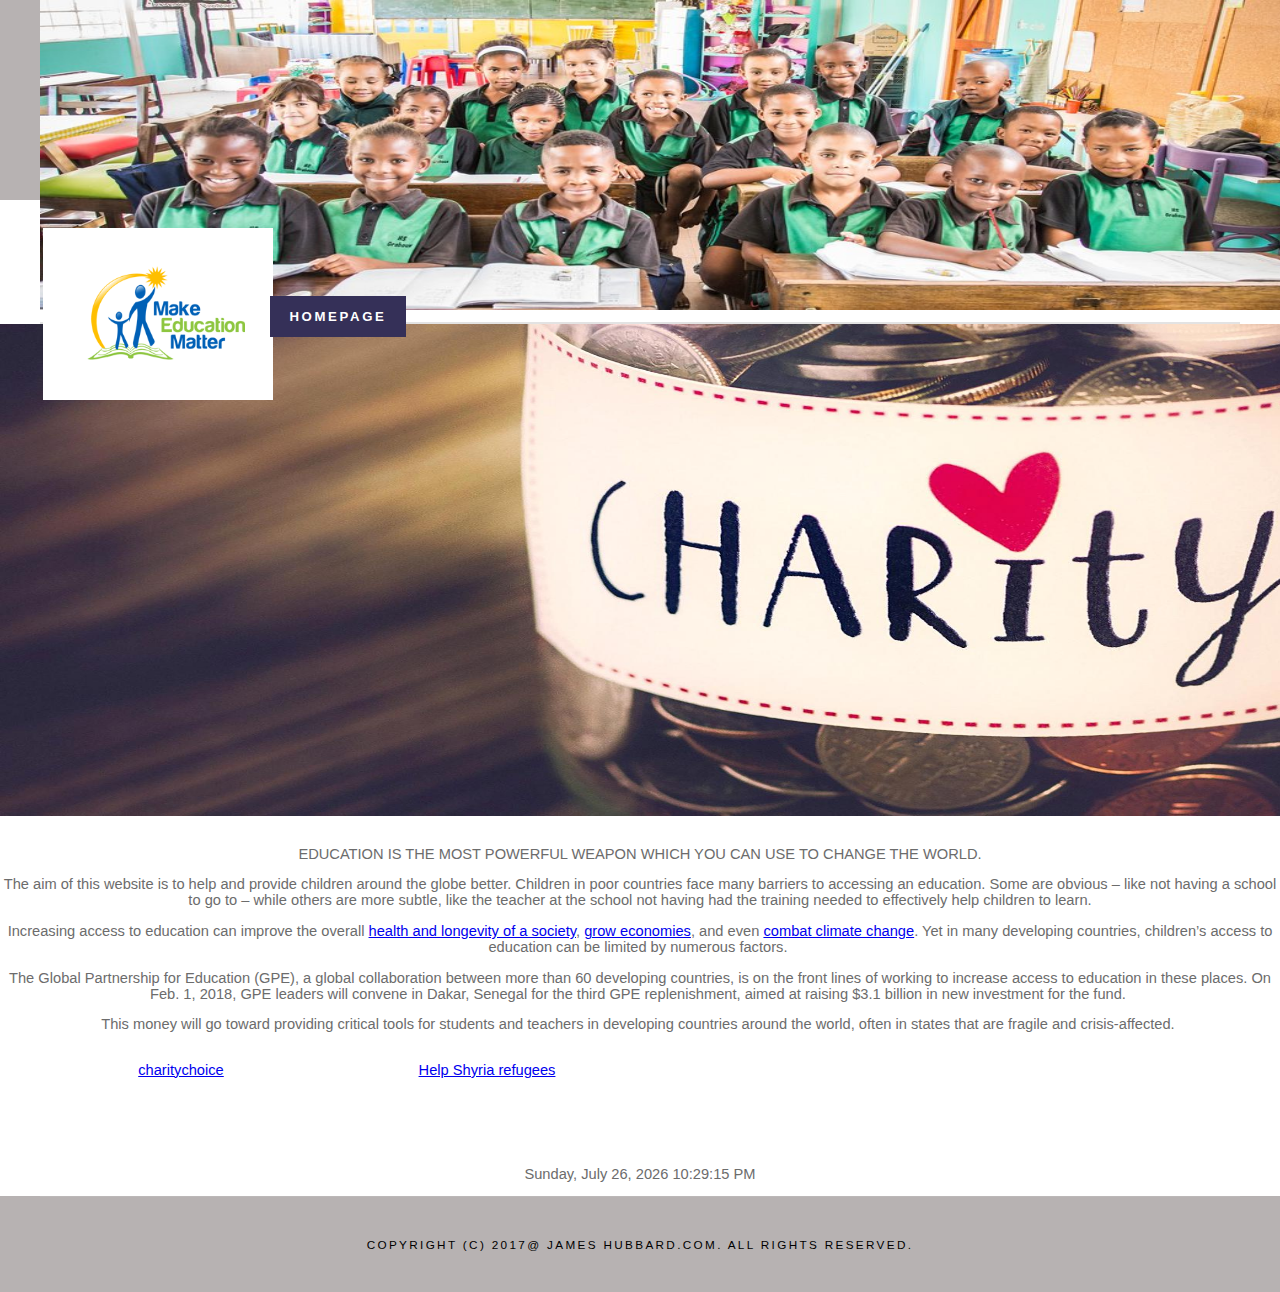
<file: One page website/index.html>
<html>
<head>
<title>Home</title>
<link href="default.css" rel="stylesheet" type="text/css" media="all" />
</head>
<body>
<div id="header-wrapper">
<div id="header" class="container">
  <div id="logo">
			<h1><img src="images/201401090025525921.png" width="230" height="172" alt=""/></h1>
  </div>
  <div id="menu">
    <ul>
      <li class="current_page_item"><a href="index.html">Homepage</a></li>
      <li><a href="About.html">About</a></li>
      <li><a href="Event.html">Event</a></li>
      <li><a href="Programs.html">Programs</a></li>
      <li><a href="Sponsors.html">Sponsors</a></li>
      <li><a href="press.html">Press</a></li>
      <li><a href="Donate.html">Donate</a></li>
      <li><a href="Contact.html">Contact</a></li>
    </ul>
  </div>
<img src="images/getfile.jpg" width="1259" height="310" alt=""/></div>
<div id="wrapper">
	<div id="page" class="container">
		<div id="content">
			<div class="title">
				<h2>Welcome to our education website.</h2>
			</div>
			<p> <em><strong>Our charity is a non gouvernmental charity for the aim to help children all around the world.</strong></em></p>
		
		</div>
	</div>
	<img src="images/102264730-charity_1910x1000.jpg" width="1474" height="492" alt=""/>
	<div id="featured-wrapper">
	  <p><strong>EDUCATION IS THE MOST POWERFUL WEAPON WHICH YOU CAN USE TO CHANGE THE WORLD</strong><strong>.</strong>      </p>
	  <p><strong>The aim of  this website is to help and provide children around the globe better. Children in poor countries face many barriers to accessing an education. Some are obvious – like not having a school to go to – while others are more subtle, like the teacher at the school not having had the training needed to effectively help children to learn.</strong></p>
      <p><strong>Increasing access to education can improve the overall <A href="https://www.rwjf.org/en/library/research/2012/12/why-does-education-matter-so-much-to-health-.html" target="_blank" rel="noopener noreferrer">health and longevity of a society</A>, <A href="http://siteresources.worldbank.org/EDUCATION/Resources/278200-1099079877269/547664-1099079934475/Edu_Quality_Economic_Growth.pdf" target="_blank" rel="noopener noreferrer">grow economies</A>, and even <A href="https://www.carbonbrief.org/education-is-top-priority-for-climate-change-adaptation-study-shows" target="_blank" rel="noopener noreferrer">combat climate change</A>. Yet in many developing countries, children&rsquo;s access to education can be limited by numerous factors. </strong></p>
      <p><strong>The Global Partnership for Education (GPE), a global collaboration between more than 60 developing countries, is on the front lines of working to increase access to education in these places. On Feb. 1, 2018, GPE leaders will convene in Dakar, Senegal for the third GPE replenishment, aimed at raising $3.1 billion in new investment for the fund. </strong></p>
      <p><strong>This money will go toward providing critical tools for students and teachers in developing countries around the world, often in states that are fragile and crisis-affected. </strong></p>
<div id="featured" class="container">
		<div class="column1">
			  <div class="title"></div>
				<p><strong><a href="http://www.charitychoice.co.uk/charities"> charitychoice</a></strong></p>
			</div>
			<div class="column2">
			  <div class="title"></div>
				<p><strong><a href="https://www.gov.uk/government/news/syria-refugees-what-you-can-do-to-help--2 "> Help Shyria refugees</a></strong></p>
			</div>
			<div class="column3">
			  <div class="title">
			  
				</div>
				
			</div>
		</div>
		<!-- This is for space between footer and 4 columns/boxes -->
        <div id="extra2" class="container"></div>	

<script type="text/javascript">
tday=new Array("Sunday","Monday","Tuesday","Wednesday","Thursday","Friday","Saturday");
tmonth=new Array("January","February","March","April","May","June","July","August","September","October","November","December");

function GetClock(){
var d=new Date();
var nday=d.getDay(),nmonth=d.getMonth(),ndate=d.getDate(),nyear=d.getFullYear();
var nhour=d.getHours(),nmin=d.getMinutes(),nsec=d.getSeconds(),ap;

if(nhour==0){ap=" AM";nhour=12;}
else if(nhour<12){ap=" AM";}
else if(nhour==12){ap=" PM";}
else if(nhour>12){ap=" PM";nhour-=12;}

if(nmin<=9) nmin="0"+nmin;
if(nsec<=9) nsec="0"+nsec;

document.getElementById('clockbox').innerHTML=""+tday[nday]+", "+tmonth[nmonth]+" "+ndate+", "+nyear+" "+nhour+":"+nmin+":"+nsec+ap+"";
}

window.onload=function(){
GetClock();
setInterval(GetClock,1000);
}
</script>
<div id="clockbox"></div>

    </div>
</div>
<div id="copyright" class="container">
  <p>Copyright (c) 2017@ James Hubbard.com. All rights reserved. </p>
</div>
</body>
</html>
</file>
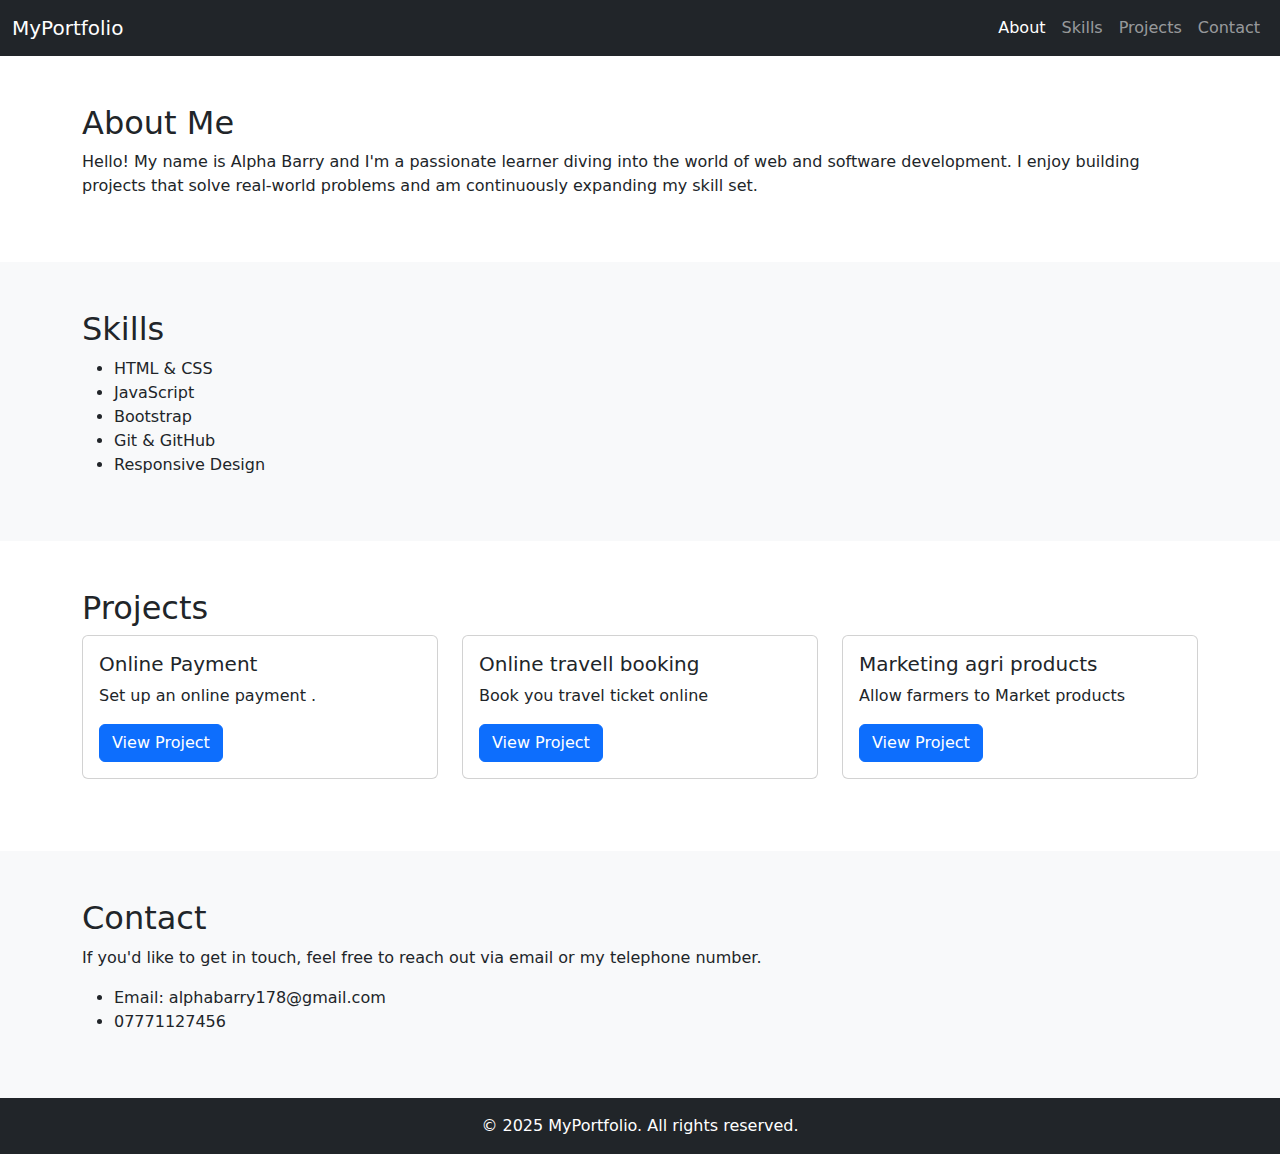
<file: My Portfolio/My Portfolio.html>
<!DOCTYPE html>
<html lang="en">
<head>
  <meta charset="UTF-8" />
  <meta name="viewport" content="width=device-width, initial-scale=1.0" />
  <title>My Developer Portfolio</title>
  <!-- Bootstrap CSS -->
  <link href="https://cdn.jsdelivr.net/npm/bootstrap@5.3.0/dist/css/bootstrap.min.css" rel="stylesheet" />
</head>
<body>

  <!-- Navbar -->
  <nav class="navbar navbar-expand-lg navbar-dark bg-dark">
    <div class="container-fluid">
      <a class="navbar-brand" href="#">MyPortfolio</a>
      <button class="navbar-toggler" type="button" data-bs-toggle="collapse" data-bs-target="#navbarNav" 
              aria-controls="navbarNav" aria-expanded="false" aria-label="Toggle navigation">
        <span class="navbar-toggler-icon"></span>
      </button>
      <div class="collapse navbar-collapse" id="navbarNav">
        <ul class="navbar-nav ms-auto">
          <li class="nav-item"><a class="nav-link active" href="#about">About</a></li>
          <li class="nav-item"><a class="nav-link" href="#skills">Skills</a></li>
          <li class="nav-item"><a class="nav-link" href="#projects">Projects</a></li>
          <li class="nav-item"><a class="nav-link" href="#contact">Contact</a></li>
        </ul>
      </div>
    </div>
  </nav>

  <!-- About Section -->
  <section id="about" class="py-5">
    <div class="container">
      <h2>About Me</h2>
      <p>Hello! My name is Alpha Barry and I'm a passionate learner diving into the world of web and software development.
         I enjoy building projects that solve real-world problems and am continuously expanding my skill set.</p>
    </div>
  </section>

  <!-- Skills Section -->
  <section id="skills" class="py-5 bg-light">
    <div class="container">
      <h2>Skills</h2>
      <ul>
        <li>HTML & CSS</li>
        <li>JavaScript</li>
        <li>Bootstrap</li>
        <li>Git & GitHub</li>
        <li>Responsive Design</li>
      </ul>
    </div>
  </section>

  <!-- Projects Section -->
  <section id="projects" class="py-5">
    <div class="container">
      <h2>Projects</h2>
      <div class="row">
        <!-- Project 1 -->
        <div class="col-md-4 mb-4">
          <div class="card">
            
            <div class="card-body">
              <h5 class="card-title">Online Payment</h5>
              <p class="card-text">Set up an online payment .</p>
              <a href="#" class="btn btn-primary">View Project</a>
            </div>
          </div>
        </div>
        <!-- Project 2 -->
        <div class="col-md-4 mb-4">
          <div class="card">
            
            <div class="card-body">
              <h5 class="card-title">Online travell booking</h5>
              <p class="card-text">Book you travel ticket online</p>
              <a href="#" class="btn btn-primary">View Project</a>
            </div>
          </div>
        </div>
        <!-- Project 3 -->
        <div class="col-md-4 mb-4">
          <div class="card">
            
            <div class="card-body">
              <h5 class="card-title">Marketing agri products</h5>
              <p class="card-text">Allow farmers to Market products</p>
              <a href="#" class="btn btn-primary">View Project</a>
            </div>
          </div>
        </div>
        <!-- Add more projects as needed -->
      </div>
    </div>
  </section>

  <!-- Contact Section -->
  <section id="contact" class="py-5 bg-light">
    <div class="container">
      <h2>Contact</h2>
      <p>If you'd like to get in touch, feel free to reach out via email or my telephone number.</p>
      <ul>
        <li>Email: alphabarry178@gmail.com</li>
        <li>07771127456</li>
        <!-- Add other contact methods as needed -->
      </ul>
    </div>
  </section>

  <!-- Footer -->
  <footer class="bg-dark text-white text-center py-3">
    <div class="container">
      <p class="mb-0">&copy; 2025 MyPortfolio. All rights reserved.</p>
    </div>
  </footer>

  <!-- Bootstrap JS Bundle -->
  <script src="https://cdn.jsdelivr.net/npm/bootstrap@5.3.0/dist/js/bootstrap.bundle.min.js"></script>
</body>
</html>
</file>
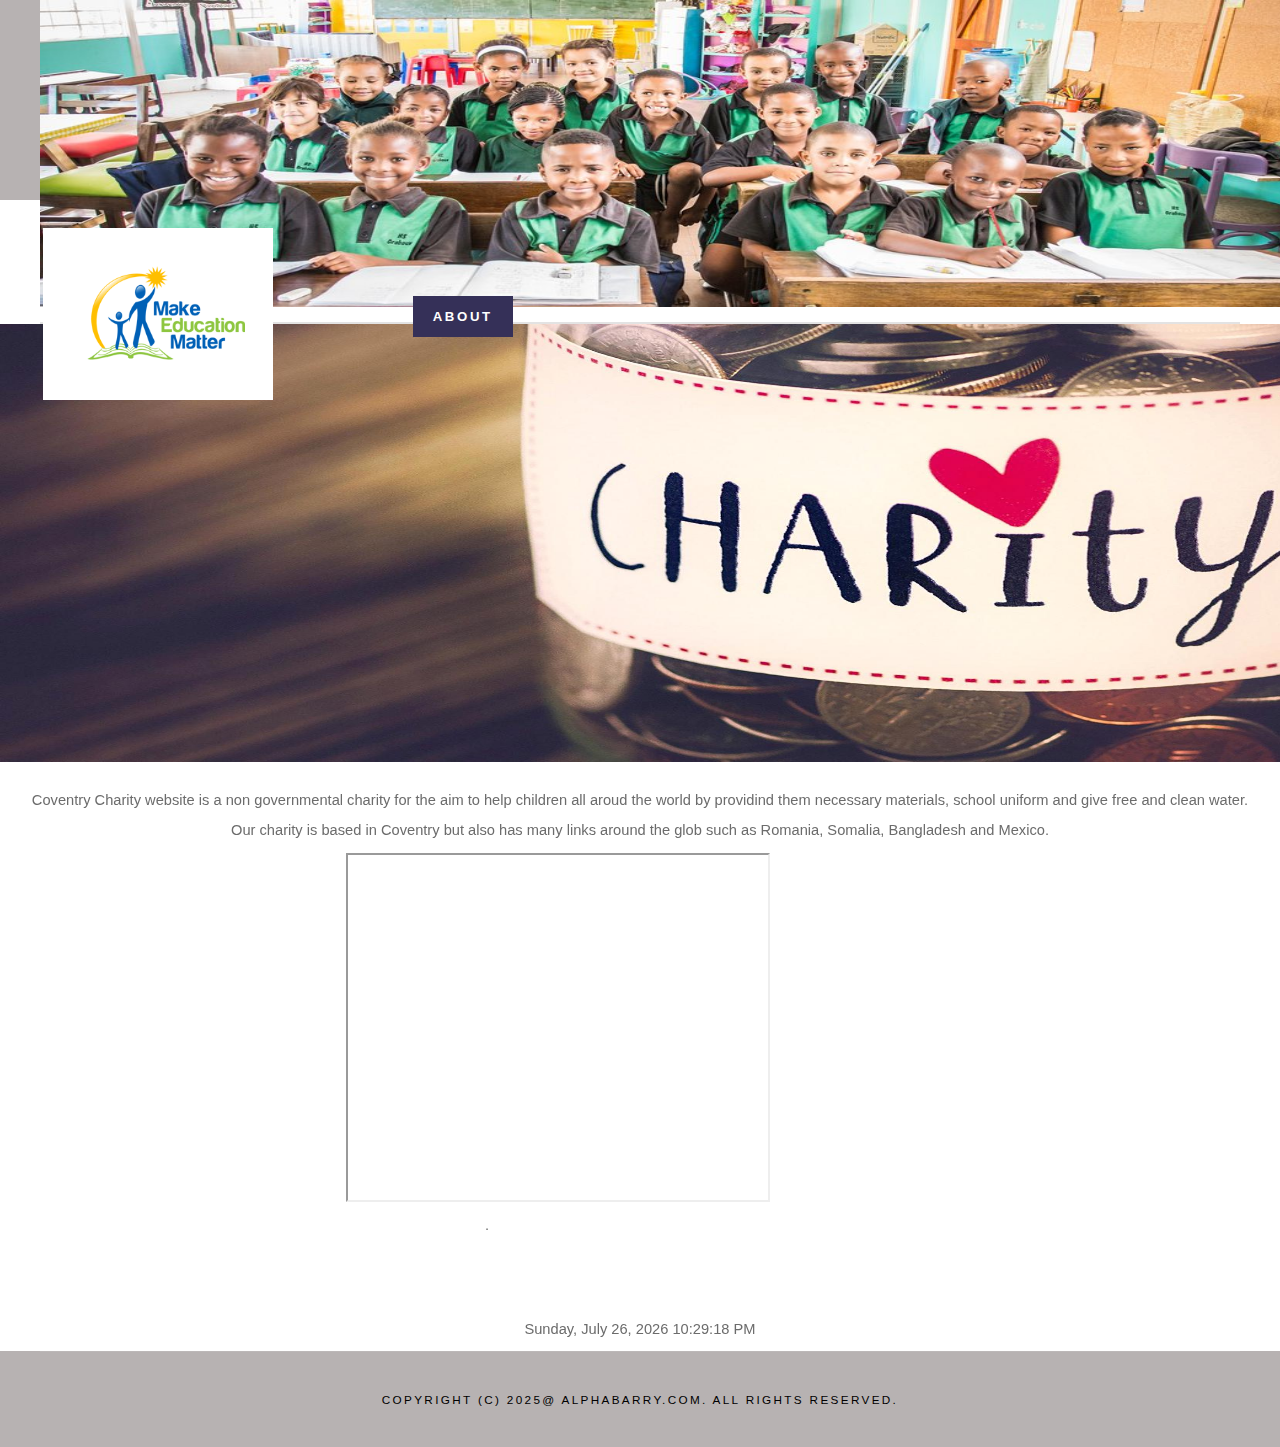
<file: One page website/About.html>
<html>
<head>
<title>About-Home</title>
<link href="default.css" rel="stylesheet" type="text/css" media="all" />
</head>
<body>
<div id="header-wrapper">
<div id="header" class="container">
  <div id="logo">
			<h1><img src="images/201401090025525921.png" width="230" height="172" alt=""/></h1>
  </div>
  <div id="menu">
    <ul>
      <li><a href="Index.html">Homepage</a></li>
      <li class="current_page_item"><a href="About.html">About</a></li>
      <li><a href="Event.html">Event</a></li>
      <li><a href="Programs.html">Programs</a></li>
      <li><a href="Sponsors.html">Sponsors</a></li>
      <li><a href="press.html">Press</a></li>
      <li><a href="Donate.html">Donate</a></li>
      <li><a href="Contact.html">Contact</a></li>
    </ul>
  </div>
<img src="images/getfile.jpg" width="1259" height="307" alt=""/></div>
<div id="wrapper">
	<div id="page" class="container">
		<div id="content">
			<div class="title">
				<h2>Welcome to our education website.</h2>
			</div>
			<p> <em><strong>Our charity is a non gouvernmental charity for the aim to help children all around the world.</strong></em></p>
          
		
	  </div>
	</div>
	<img src="images/102264730-charity_1910x1000.jpg" width="1474" height="438" alt=""/>
	<div id="featured-wrapper">
	  <p><strong>Coventry Charity website is a non governmental charity for the aim to help children all aroud the world by providind them necessary materials, school uniform and give free and clean water.</strong></p>
	  <p><strong> Our charity is based in Coventry but also has many links around the glob such as Romania, Somalia, Bangladesh and Mexico. </strong></p>
		<div id="featured" class="container">
			<div class="column1">
			  <div class="title">
			    <h2></h2>
				</div>
				<p></p>
			</div>
			<div class="column2">
			  <div class="title">
              <iframe width="420" height="345" src="https://youtu.be/Glny4jSciVI">
</iframe>

				</div>
				<p>. </p>
			</div>
			<div class="column3">
			  <div class="title">
			    <h2></h2>
				</div>
				<p></p>
			</div>
			<div class="column4">
			  <div class="title">
			    <h2></h2>
				</div>
				<p></p>
			</div>
		</div>
		<!-- This is for space between footer and 4 columns/boxes -->
        <div id="extra2" class="container"></div>	

<script type="text/javascript">
tday=new Array("Sunday","Monday","Tuesday","Wednesday","Thursday","Friday","Saturday");
tmonth=new Array("January","February","March","April","May","June","July","August","September","October","November","December");

function GetClock(){
var d=new Date();
var nday=d.getDay(),nmonth=d.getMonth(),ndate=d.getDate(),nyear=d.getFullYear();
var nhour=d.getHours(),nmin=d.getMinutes(),nsec=d.getSeconds(),ap;

if(nhour==0){ap=" AM";nhour=12;}
else if(nhour<12){ap=" AM";}
else if(nhour==12){ap=" PM";}
else if(nhour>12){ap=" PM";nhour-=12;}

if(nmin<=9) nmin="0"+nmin;
if(nsec<=9) nsec="0"+nsec;

document.getElementById('clockbox').innerHTML=""+tday[nday]+", "+tmonth[nmonth]+" "+ndate+", "+nyear+" "+nhour+":"+nmin+":"+nsec+ap+"";
}

window.onload=function(){
GetClock();
setInterval(GetClock,1000);
}
</script>
<div id="clockbox"></div>

	</div>
</div>
<div id="copyright" class="container">
  <p>Copyright (c) 2025@ Alphabarry.com. All rights reserved. </p>
</div>
</body>
</html>
</file>
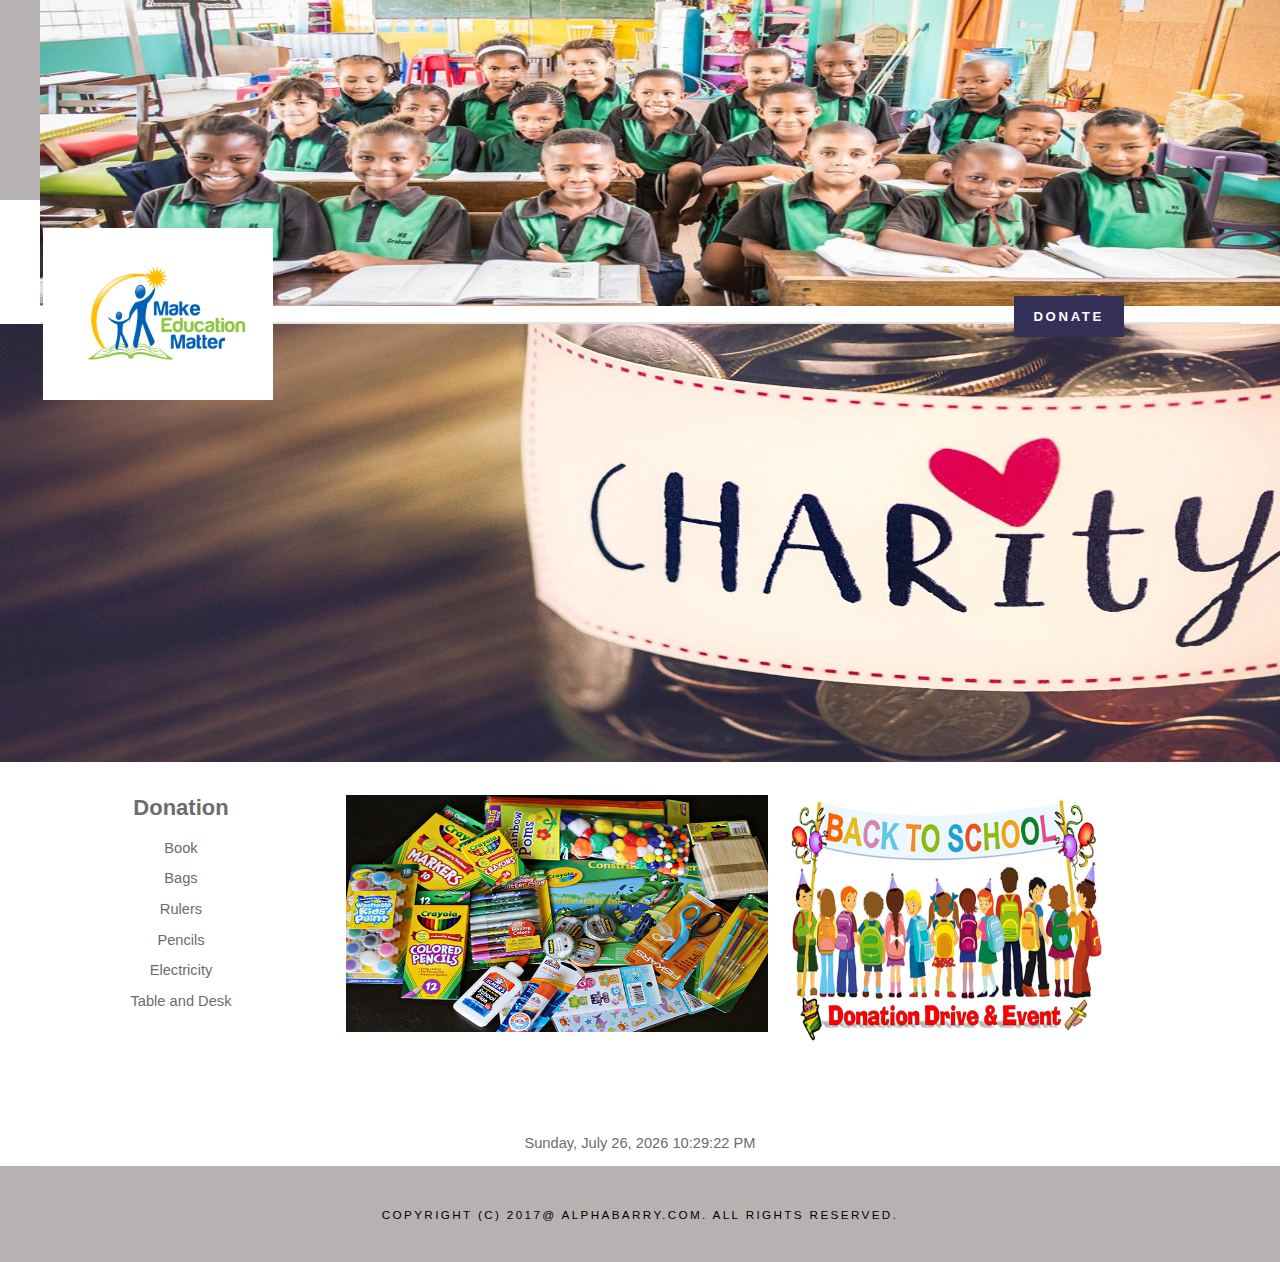
<file: One page website/Donate.html>
<html>
<head>
<title>Donate-Home</title>
<link href="default.css" rel="stylesheet" type="text/css" media="all" />
</head>
<body>
<div id="header-wrapper">
<div id="header" class="container">
  <div id="logo">
			<h1><img src="images/201401090025525921.png" width="230" height="172" alt=""/></h1>
  </div>
  <div id="menu">
    <ul>
      <li><a href="Index.html">Homepage</a></li>
      <li><a href="About.html">About</a></li>
      <li><a href="Event.html">Event</a></li>
      <li><a href="Programs.html">Programs</a></li>
      <li><a href="Sponsors.html">Sponsors</a></li>
      <li><a href="press.html">Press</a></li>
      <li class="current_page_item"><a href="Donate.html">Donate</a></li>
      <li><a href="Contact.html">Contact</a></li>
    </ul>
  </div>
<img src="images/getfile.jpg" width="1259" height="306" alt=""/></div>
<div id="wrapper">
	<div id="page" class="container">
		<div id="content">
			<div class="title">
				<h2>Welcome to our education website.</h2>
			</div>
			<p> <em><strong>Our charity is a non gouvernmental charity for the aim to help children all around the world.</strong></em></p>
		
		</div>
	</div>
	<img src="images/102264730-charity_1910x1000.jpg" width="1474" height="438" alt=""/>
	<div id="featured-wrapper">
		<div id="featured" class="container">
			<div class="column1">
			  <div class="title">
			    <h2>Donation</h2>
                <p><strong>Book</strong></p>
                <p><strong>Bags</strong></p>
                <p><strong>Rulers</strong></p>
                <p><strong>Pencils</strong></p>
                <p><strong>Electricity</strong></p>
                <p><strong>Table and Desk</strong></p>
				</div>
				<p></p>
			</div>
			<div class="column2">
			  <div class="title">
			    <h2><img src="images/Books.jpg" width="422" height="237" alt=""/></h2>
			  </div>
				<p></p>
			</div>
			<div class="column3">
			  <div class="title">
			    <h2></h2>
				</div>
				<p></p>
			</div>
			<img src="images/Picture1.png" width="311" height="248" alt=""/>
			<div class="column4">
			  <div class="title">
			    <h2></h2>
				</div>
				<p></p>
			</div>
		</div>
		<!-- This is for space between footer and 4 columns/boxes -->
        <div id="extra2" class="container"></div>	

<script type="text/javascript">
tday=new Array("Sunday","Monday","Tuesday","Wednesday","Thursday","Friday","Saturday");
tmonth=new Array("January","February","March","April","May","June","July","August","September","October","November","December");

function GetClock(){
var d=new Date();
var nday=d.getDay(),nmonth=d.getMonth(),ndate=d.getDate(),nyear=d.getFullYear();
var nhour=d.getHours(),nmin=d.getMinutes(),nsec=d.getSeconds(),ap;

if(nhour==0){ap=" AM";nhour=12;}
else if(nhour<12){ap=" AM";}
else if(nhour==12){ap=" PM";}
else if(nhour>12){ap=" PM";nhour-=12;}

if(nmin<=9) nmin="0"+nmin;
if(nsec<=9) nsec="0"+nsec;

document.getElementById('clockbox').innerHTML=""+tday[nday]+", "+tmonth[nmonth]+" "+ndate+", "+nyear+" "+nhour+":"+nmin+":"+nsec+ap+"";
}

window.onload=function(){
GetClock();
setInterval(GetClock,1000);
}
</script>
<div id="clockbox"></div>

	</div>
</div>
<div id="copyright" class="container">
  <p>Copyright (c) 2017@ Alphabarry.com. All rights reserved. </p>
</div>
</body>
</html>
</file>
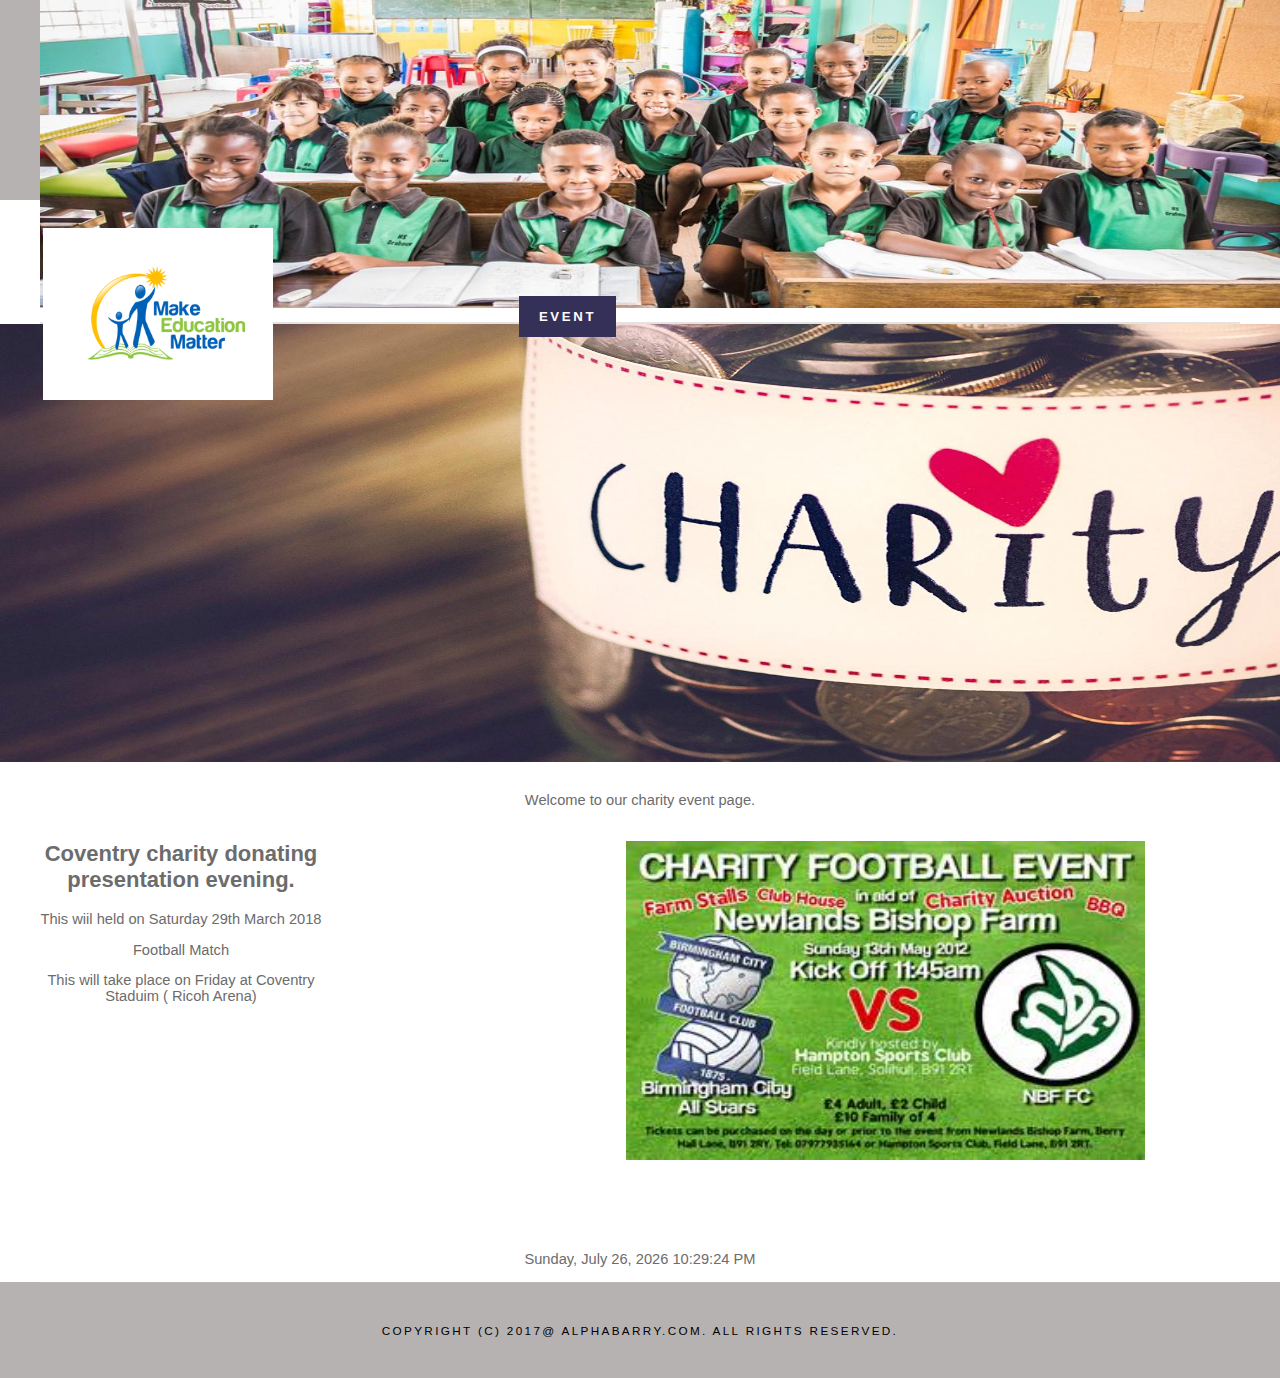
<file: One page website/Event.html>
<html>
<head>
<title>Event-Home</title>
<link href="default.css" rel="stylesheet" type="text/css" media="all" />
</head>
<body>
<div id="header-wrapper">
<div id="header" class="container">
  <div id="logo">
			<h1><img src="images/201401090025525921.png" width="230" height="172" alt=""/></h1>
  </div>
  <div id="menu">
    <ul>
      <li><a href="Index.html">Homepage</a></li>
      <li><a href="About.html">About</a></li>
      <li class="current_page_item"><a href="Event.html">Event</a></li>
      <li><a href="Programs.html">Programs</a></li>
      <li><a href="Sponsors.html">Sponsors</a></li>
      <li><a href="press.html">Press</a></li>
      <li><a href="Donate.html">Donate</a></li>
      <li><a href="Contact.html">Contact</a></li>
    </ul>
  </div>
<img src="images/getfile.jpg" width="1259" height="308" alt=""/></div>
<div id="wrapper">
	<div id="page" class="container">
		<div id="content">
			<div class="title">
				<h2>Welcome to our education website.</h2>
			</div>
			<p> <em><strong>Our charity is a non gouvernmental charity for the aim to help children all around the world.</strong></em></p>
		
		</div>
	</div>
	<img src="images/102264730-charity_1910x1000.jpg" width="1474" height="438" alt=""/>
	<div id="featured-wrapper">
		<p><strong>Welcome to our charity event page</strong>.</p>
		<div id="featured" class="container">
		  <div class="column2">
		    <div class="title">
			    <h2>Coventry charity donating presentation evening.</h2>
			    <p>This wiil held on Saturday 29th March 2018</p>
			    <p><strong>Foo</strong><strong>tball Match</strong></p>
			    <p>This will take place on Friday at Coventry Staduim ( Ricoh Arena)</p>
			    <p></p>
			</div>
				<p></p>
		  </div> 
			<div class="column3">
			  <div class="title">
			    <blockquote>
			      <blockquote>
			        <blockquote>
			          <blockquote>
			            <blockquote>
			              <blockquote>
			                <blockquote>
			                  <h2><img src="images/Charity football.jpg" width="519" height="319" alt=""/></h2>
		                    </blockquote>
		                  </blockquote>
		                </blockquote>
		              </blockquote>
		            </blockquote>
		          </blockquote>
		        </blockquote>
			  </div>
				<p></p>
			</div>
	  </div>
		<!-- This is for space between footer and 4 columns/boxes -->
      <div id="extra2" class="container"></div>	

<script type="text/javascript">
tday=new Array("Sunday","Monday","Tuesday","Wednesday","Thursday","Friday","Saturday");
tmonth=new Array("January","February","March","April","May","June","July","August","September","October","November","December");

function GetClock(){
var d=new Date();
var nday=d.getDay(),nmonth=d.getMonth(),ndate=d.getDate(),nyear=d.getFullYear();
var nhour=d.getHours(),nmin=d.getMinutes(),nsec=d.getSeconds(),ap;

if(nhour==0){ap=" AM";nhour=12;}
else if(nhour<12){ap=" AM";}
else if(nhour==12){ap=" PM";}
else if(nhour>12){ap=" PM";nhour-=12;}

if(nmin<=9) nmin="0"+nmin;
if(nsec<=9) nsec="0"+nsec;

document.getElementById('clockbox').innerHTML=""+tday[nday]+", "+tmonth[nmonth]+" "+ndate+", "+nyear+" "+nhour+":"+nmin+":"+nsec+ap+"";
}

window.onload=function(){
GetClock();
setInterval(GetClock,1000);
}
</script>
<div id="clockbox"></div>

	</div>
</div>
<div id="copyright" class="container">
  <p>Copyright (c) 2017@ Alphabarry.com. All rights reserved. </p>
</div>
</body>
</html>
</file>
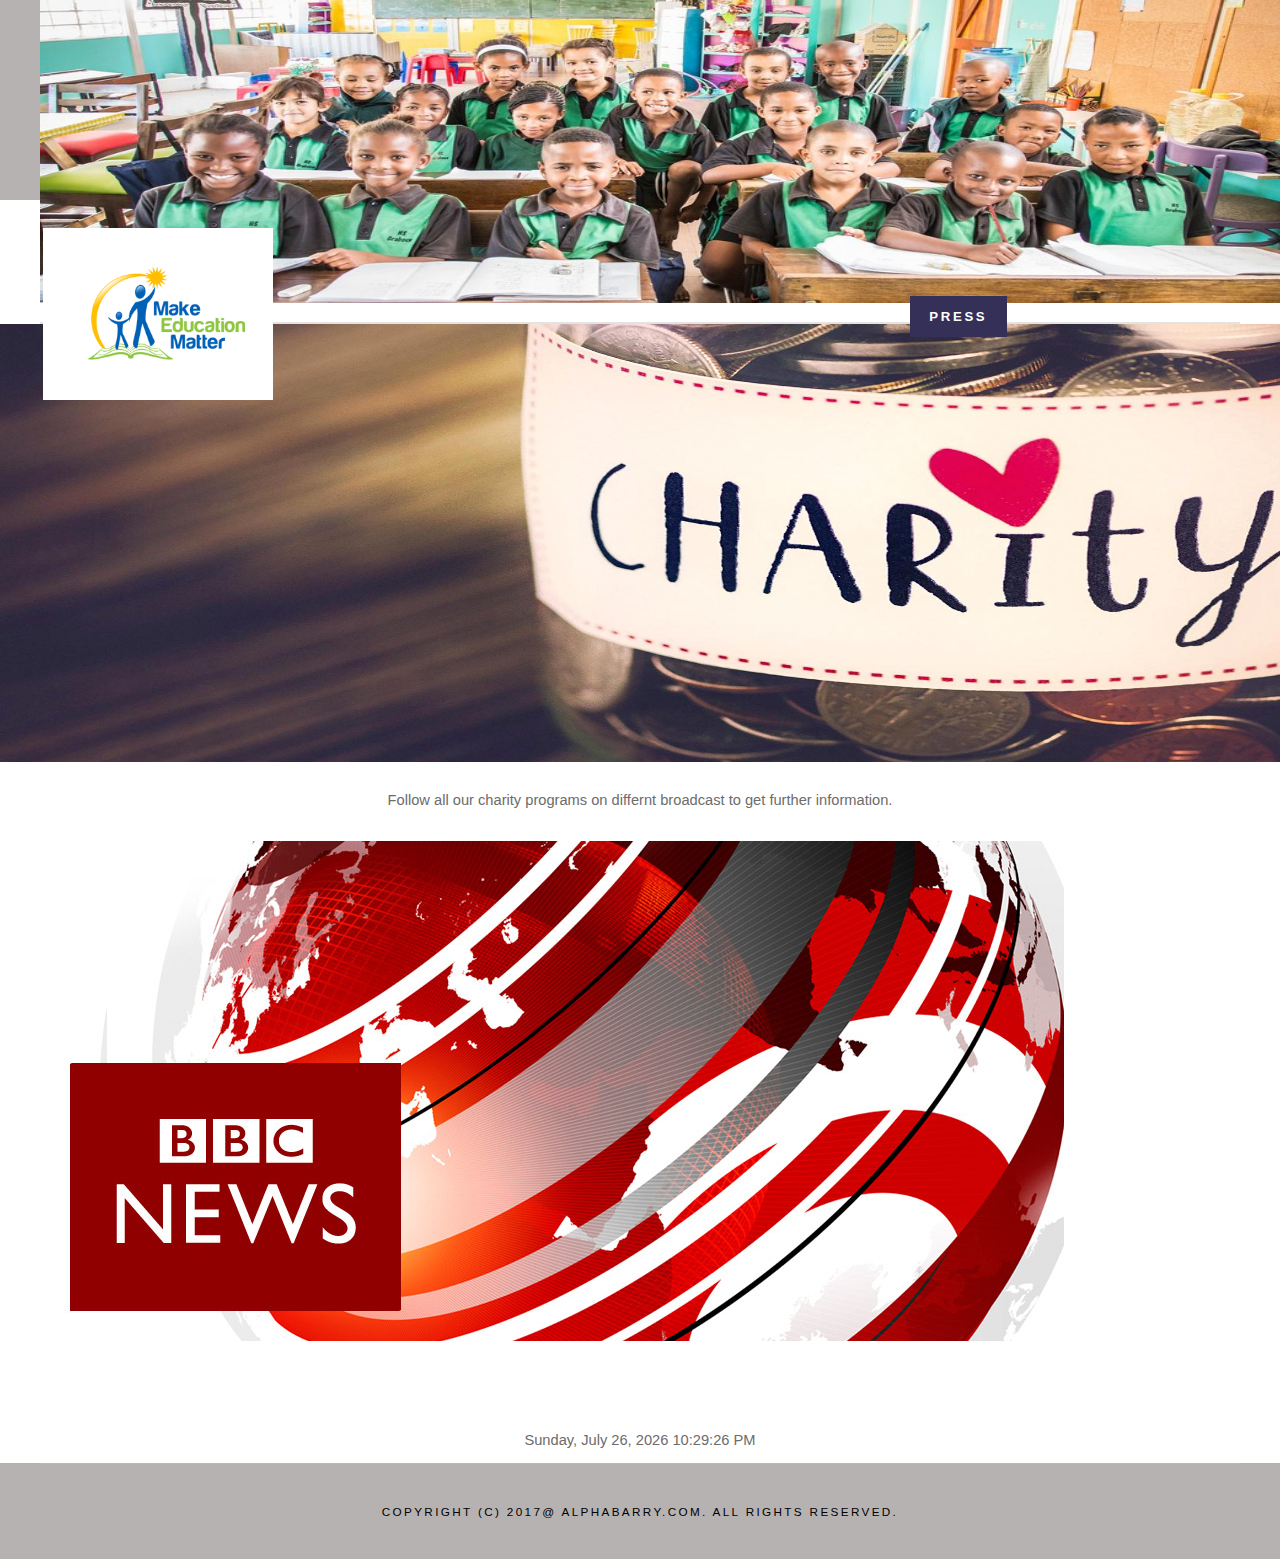
<file: One page website/Press.html>
<html>
<head>
<title>Press-Home</title>
<link href="default.css" rel="stylesheet" type="text/css" media="all" />
</head>
<body>
<div id="header-wrapper">
<div id="header" class="container">
  <div id="logo">
			<h1><img src="images/201401090025525921.png" width="230" height="172" alt=""/></h1>
  </div>
  <div id="menu">
    <ul>
      <li><a href="index.html">Homepage</a></li>
      <li><a href="About.html">About</a></li>
      <li><a href="Event.html">Event</a></li>
      <li><a href="Programs.html">Programs</a></li>
      <li><a href="Sponsors.html">Sponsors</a></li>
      <li class="current_page_item"><a href="press.html">Press</a></li>
      <li><a href="Donate.html">Donate</a></li>
      <li><a href="Contact.html">Contact</a></li>
    </ul>
  </div>
<img src="images/getfile.jpg" width="1259" height="303" alt=""/></div>
<div id="wrapper">
	<div id="page" class="container">
		<div id="content">
			<div class="title">
				<h2>Welcome to our education website.</h2>
			</div>
			<p> <em><strong>Our charity is a non gouvernmental charity for the aim to help children all around the world.</strong></em></p>
		
		</div>
	</div>
	<img src="images/102264730-charity_1910x1000.jpg" width="1474" height="438" alt=""/>
	<div id="featured-wrapper">
		<p><strong>Follow all our charity programs on differnt broadcast to get further information.</strong></p>
		<div id="featured" class="container">
			<div class="column1">
			  <div class="title">
			    <h2><img src="images/bbc.jpg" width="1024" height="500" alt=""/></h2>
			  </div>
				<p></p>
		  </div>
			<div class="column2">
			  <div class="title">
			    <h2></h2>
			  </div>
				<p></p>
		  </div>
			<div class="column3">
			  <div class="title">
			    <h2></h2>
			  </div>
				<p></p>
			</div>
			<div class="column4">
			  <div class="title">
			    <h2></h2>
			  </div>
				<p></p>
			</div>
	  </div>
		<!-- This is for space between footer and 4 columns/boxes -->
        <div id="extra2" class="container"></div>	

<script type="text/javascript">
tday=new Array("Sunday","Monday","Tuesday","Wednesday","Thursday","Friday","Saturday");
tmonth=new Array("January","February","March","April","May","June","July","August","September","October","November","December");

function GetClock(){
var d=new Date();
var nday=d.getDay(),nmonth=d.getMonth(),ndate=d.getDate(),nyear=d.getFullYear();
var nhour=d.getHours(),nmin=d.getMinutes(),nsec=d.getSeconds(),ap;

if(nhour==0){ap=" AM";nhour=12;}
else if(nhour<12){ap=" AM";}
else if(nhour==12){ap=" PM";}
else if(nhour>12){ap=" PM";nhour-=12;}

if(nmin<=9) nmin="0"+nmin;
if(nsec<=9) nsec="0"+nsec;

document.getElementById('clockbox').innerHTML=""+tday[nday]+", "+tmonth[nmonth]+" "+ndate+", "+nyear+" "+nhour+":"+nmin+":"+nsec+ap+"";
}

window.onload=function(){
GetClock();
setInterval(GetClock,1000);
}
</script>
<div id="clockbox"></div>

  </div>
</div>
<div id="copyright" class="container">
  <p>Copyright (c) 2017@ Alphabarry.com. All rights reserved. </p>
</div>
</body>
</html>
</file>
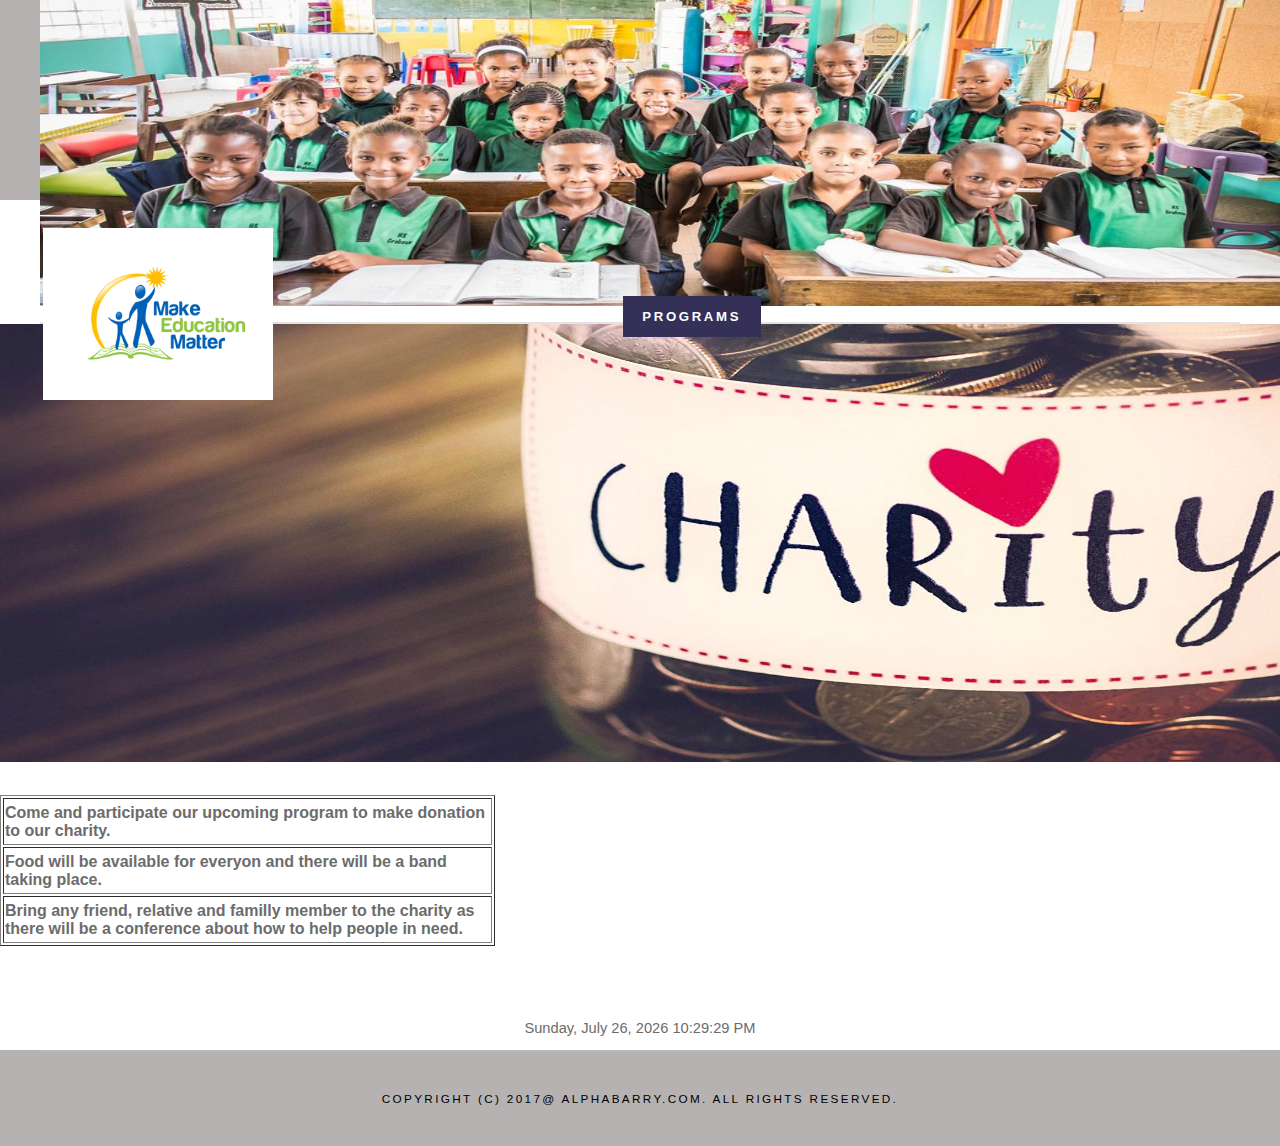
<file: One page website/Programs.html>
<html>
<head>
<title>Programs-Home</title>
<link href="default.css" rel="stylesheet" type="text/css" media="all" />
</head>
<body>
<div id="header-wrapper">
<div id="header" class="container">
  <div id="logo">
			<h1><img src="images/201401090025525921.png" width="230" height="172" alt=""/></h1>
  </div>
  <div id="menu">
    <ul>
      <li><a href="index.html">Homepage</a></li>
      <li><a href="About.html">About</a></li>
      <li><a href="Event.html">Event</a></li>
      <li class="current_page_item"><a href="Programs.html">Programs</a></li>
      <li><a href="Sponsors.html">Sponsors</a></li>
      <li><a href="press.html">Press</a></li>
      <li><a href="Donate.html">Donate</a></li>
      <li><a href="Contact.html">Contact</a></li>
    </ul>
  </div>
<img src="images/getfile.jpg" width="1259" height="306" alt=""/></div>
<div id="wrapper">
	<div id="page" class="container">
		<div id="content">
			<div class="title">
				<h2>Welcome to our education website.</h2>
			</div>
			<p> <em><strong>Our charity is a non gouvernmental charity for the aim to help children all around the world.</strong></em></p>
		
		</div>
	</div>
	<img src="images/102264730-charity_1910x1000.jpg" width="1474" height="438" alt=""/>
	<div id="featured-wrapper">
		<div id="featured" class="container">
			<div class="column1">
			  <div class="title">
			    <h2></h2>
				</div>
				<p></p>
			</div>
			<div class="column2">
			  <div class="title">
			    <h2></h2>
				</div>
				<p></p>
			</div>
			<div class="column3">
			  <div class="title">
			    <h2></h2>
				</div>
				<p></p>
			</div>
			<div class="column4">
			  <div class="title">
			    <h2></h2>
				</div>
				<p></p>
			</div>
		</div>
		<table width="495" height="151" border="1">
		  <tbody>
		    <tr>
		      <td><strong>Come and participate our upcoming program to make donation to our charity.</strong></td>
	        </tr>
		    <tr>
		      <td><strong>Food will be available for everyon and there will be a band taking place.</strong></td>
	        </tr>
		    <tr>
		      <td><strong>Bring any friend, relative and familly member to the charity as there will be a conference about how to help people in need.</strong></td>
	        </tr>
	      </tbody>
	  </table>
		<!-- This is for space between footer and 4 columns/boxes -->
      <div id="extra2" class="container"></div>	

<script type="text/javascript">
tday=new Array("Sunday","Monday","Tuesday","Wednesday","Thursday","Friday","Saturday");
tmonth=new Array("January","February","March","April","May","June","July","August","September","October","November","December");

function GetClock(){
var d=new Date();
var nday=d.getDay(),nmonth=d.getMonth(),ndate=d.getDate(),nyear=d.getFullYear();
var nhour=d.getHours(),nmin=d.getMinutes(),nsec=d.getSeconds(),ap;

if(nhour==0){ap=" AM";nhour=12;}
else if(nhour<12){ap=" AM";}
else if(nhour==12){ap=" PM";}
else if(nhour>12){ap=" PM";nhour-=12;}

if(nmin<=9) nmin="0"+nmin;
if(nsec<=9) nsec="0"+nsec;

document.getElementById('clockbox').innerHTML=""+tday[nday]+", "+tmonth[nmonth]+" "+ndate+", "+nyear+" "+nhour+":"+nmin+":"+nsec+ap+"";
}

window.onload=function(){
GetClock();
setInterval(GetClock,1000);
}
</script>
<div id="clockbox"></div>

	</div>
</div>
<div id="copyright" class="container">
  <p>Copyright (c) 2017@ Alphabarry.com. All rights reserved. </p>
</div>
</body>
</html>
</file>
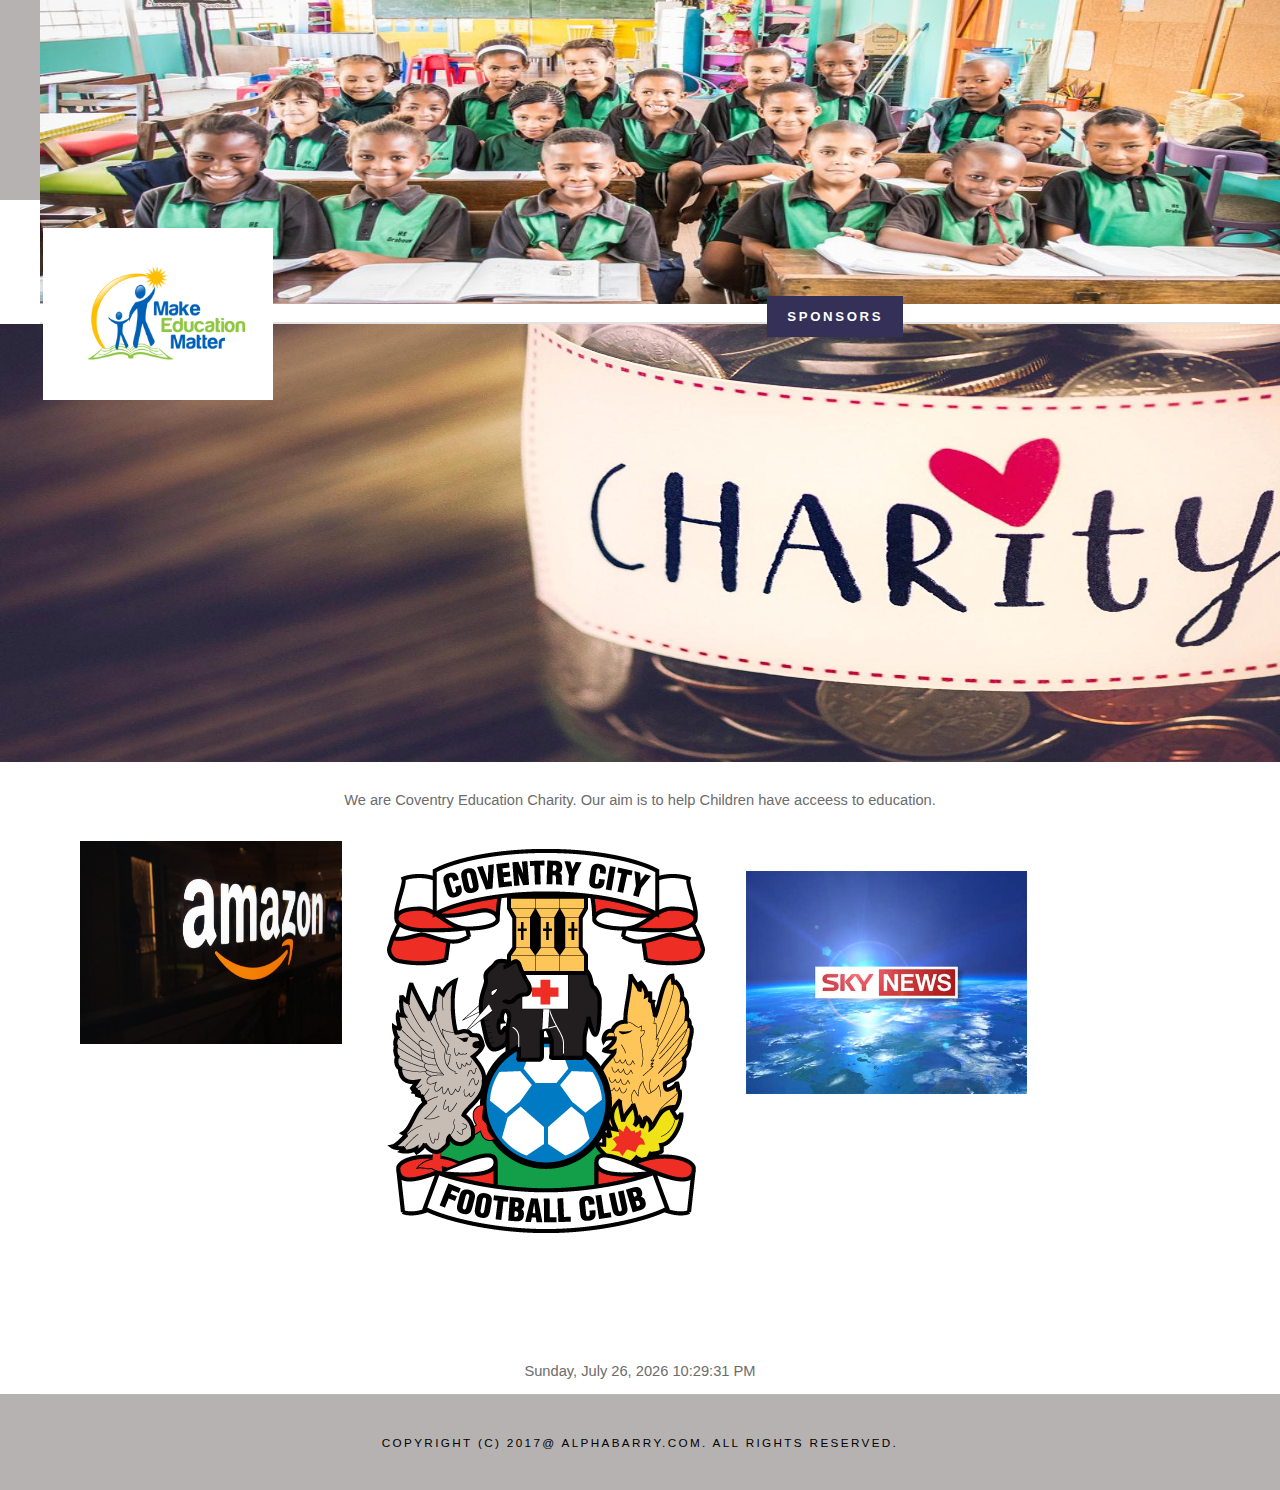
<file: One page website/Sponsors.html>
<html>
<head>
<title>Sponsors-Home</title>
<link href="default.css" rel="stylesheet" type="text/css" media="all" />
</head>
<body>
<div id="header-wrapper">
<div id="header" class="container">
  <div id="logo">
			<h1><img src="images/201401090025525921.png" width="230" height="172" alt=""/></h1>
  </div>
  <div id="menu">
    <ul>
      <li><a href="index.html">Homepage</a></li>
      <li><a href="About.html">About</a></li>
      <li><a href="Event.html">Event</a></li>
      <li><a href="Programs.html">Programs</a></li>
      <li class="current_page_item"><a href="Sponsors.html">Sponsors</a></li>
      <li><a href="press.html">Press</a></li>
      <li><a href="Donate.html">Donate</a></li>
      <li><a href="Contact.html">Contact</a></li>
    </ul>
  </div>
<img src="images/getfile.jpg" width="1259" height="304" alt=""/></div>
<div id="wrapper">
	<div id="page" class="container">
		<div id="content">
			<div class="title">
				<h2>Welcome to our education website.</h2>
			</div>
			<p> <em><strong>Our charity is a non gouvernmental charity for the aim to help children all around the world.</strong></em></p>
		
		</div>
	</div>
	<img src="images/102264730-charity_1910x1000.jpg" width="1474" height="438" alt=""/>
	<div id="featured-wrapper">
		<p><strong>We are  Coventry Education Charity. Our aim is to help Children have acceess to education</strong>.</p>
		<div id="featured" class="container">
			<div class="column1">
			  <div class="title">
			    <blockquote>
			      <h2><img src="images/amazon.jpg" width="262" height="203" alt=""/></h2>
		        </blockquote>
				</div>
				<blockquote>
				  <p>&nbsp;</p>
			  </blockquote>
			</div>
			<div class="column2">
			  <div class="title">
			    <h2><img src="images/Coventry-City.png" width="400" height="400" alt=""/></h2>
				</div>
				<blockquote>
				  <p>&nbsp;</p>
			  </blockquote>
			</div>
			<div class="column3">
			  <div class="title">
			    <blockquote>
			      <h2></h2>
		        </blockquote>
				</div>
				<blockquote>
				  <p>&nbsp;</p>
			  </blockquote>
			</div>
			<blockquote>
			  <blockquote>
			    <blockquote>
			      <p><img src="images/sky news.jpg" width="281" height="223" alt=""/>
		          </p>
		        </blockquote>
		      </blockquote>
	      </blockquote>
			<div class="column4">
			  <div class="title">
			    <blockquote>
			      <h2></h2>
		        </blockquote>
				</div>
				<blockquote>
				  <p>&nbsp;</p>
			  </blockquote>
			</div>
		</div>
		<!-- This is for space between footer and 4 columns/boxes -->
      <div id="extra2" class="container"></div>	

<script type="text/javascript">
tday=new Array("Sunday","Monday","Tuesday","Wednesday","Thursday","Friday","Saturday");
tmonth=new Array("January","February","March","April","May","June","July","August","September","October","November","December");

function GetClock(){
var d=new Date();
var nday=d.getDay(),nmonth=d.getMonth(),ndate=d.getDate(),nyear=d.getFullYear();
var nhour=d.getHours(),nmin=d.getMinutes(),nsec=d.getSeconds(),ap;

if(nhour==0){ap=" AM";nhour=12;}
else if(nhour<12){ap=" AM";}
else if(nhour==12){ap=" PM";}
else if(nhour>12){ap=" PM";nhour-=12;}

if(nmin<=9) nmin="0"+nmin;
if(nsec<=9) nsec="0"+nsec;

document.getElementById('clockbox').innerHTML=""+tday[nday]+", "+tmonth[nmonth]+" "+ndate+", "+nyear+" "+nhour+":"+nmin+":"+nsec+ap+"";
}

window.onload=function(){
GetClock();
setInterval(GetClock,1000);
}
</script>
<div id="clockbox"></div>

	</div>
</div>
<div id="copyright" class="container">
  <p>Copyright (c) 2017@ Alphabarry.com. All rights reserved. </p>
</div>
</body>
</html>
</file>
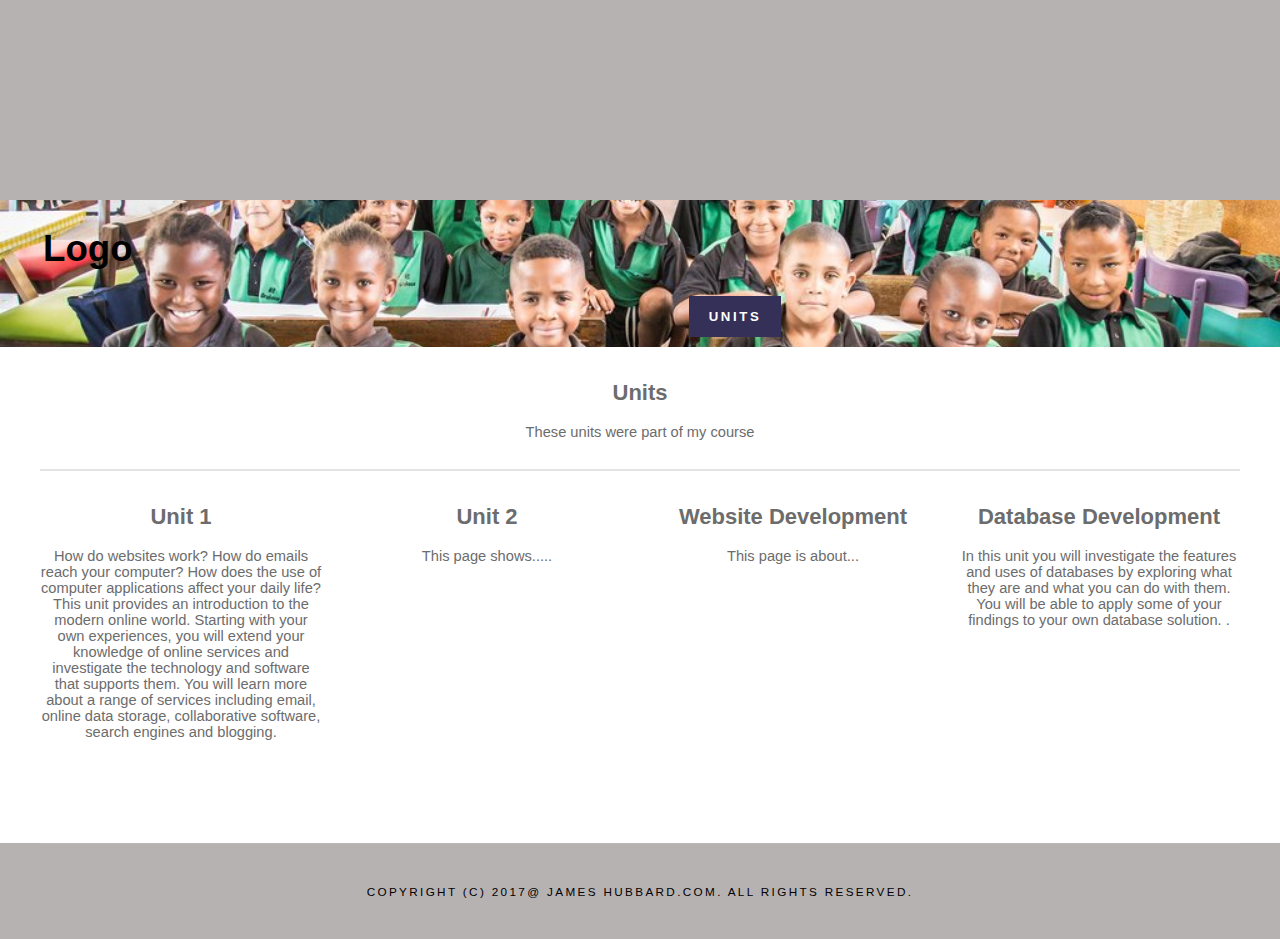
<file: One page website/units.html>
<html>
<head>
<title>James Portfolio-Units</title>
<link href="default.css" rel="stylesheet" type="text/css" media="all" />
</head>
<body>
<div id="header-wrapper">
	<div id="header" class="container">
		<div id="logo">
			<h1>Logo </h1>
		</div>
		<div id="menu">
			<ul>
				<li><a href="index.html">Homepage</a></li>
				<li><a href="cv.html">my cv</a></li>
				<li><a href="interests.html">my interests</a></li>
				<li class="current_page_item"><a href="units.html">units</a></li>
				<li><a href="contact.html">Contact me</a></li>
			</ul>
		</div>
	</div>
</div>
<div id="header-featured"> </div>
<div id="wrapper">
	<div id="page" class="container">
		<div id="content">
			<div class="title">
				<h2>Units</h2>
			</div>
			<p> These units were part of my course</p>
		
		</div>
	</div>
	<div id="featured-wrapper">
		<div id="featured" class="container">
			<div class="column1">
			  <div class="title">
			    <h2>Unit 1</h2>
				</div>
				<p>How do websites work? How do emails reach your computer? How does the use of computer applications affect your daily life? This unit provides an introduction to the modern online world. Starting with your own experiences, you will extend your knowledge of online services and investigate the technology and software that supports them. You will learn more about a range of services including email,  online data storage, collaborative software, search engines and blogging. </p>
			</div>
			<div class="column2">
			  <div class="title">
			    <h2>Unit 2</h2>
				</div>
				<p>This page shows.....</p>
			</div>
			<div class="column3">
			  <div class="title">
			    <h2>Website Development</h2>
				</div>
				<p>This page is about...</p>
			</div>
			<div class="column4">
			  <div class="title">
			    <h2>Database Development</h2>
				</div>
				<p>In this unit you will investigate the features and uses of databases by exploring what they are and what you can do with them. You will be able to apply some of your findings to your own database solution. .</p>
			</div>
		</div>
		<!-- This is for space between footer and 4 columns/boxes -->
        <div id="extra2" class="container"></div>	

	</div>
</div>
<div id="copyright" class="container">
  <p>Copyright (c) 2017@ James Hubbard.com. All rights reserved. </p>
</div>
</body>
</html>
</file>
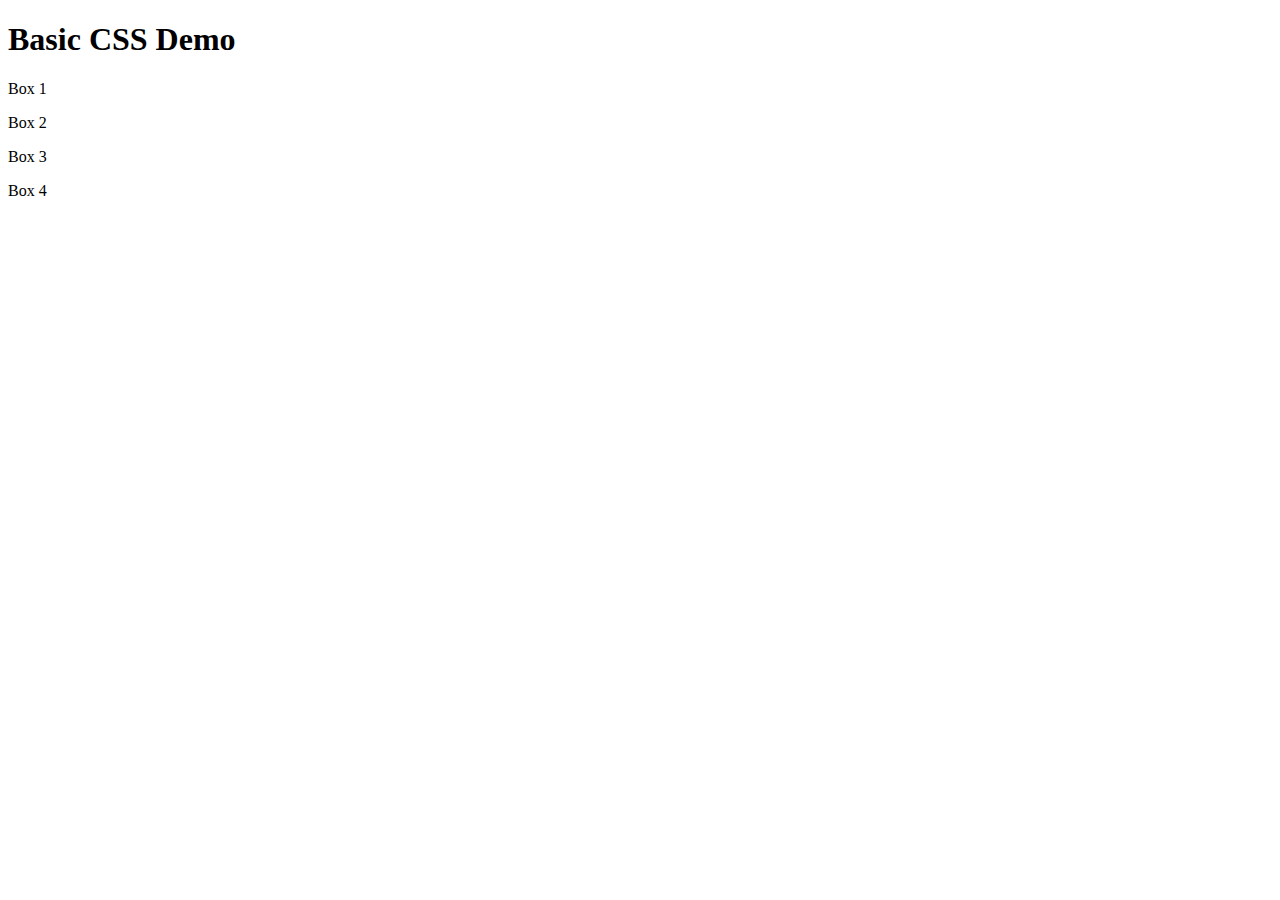
<file: Pitman PROJECT 1/Basic_css_demo_1.html>
<!DOCTYPE html>
<html>
    <head>
        <meta charset="utf-8">
        <title>Basic HTML Template</title>
    </head>
    <body>
        <div>
            <h1>Basic CSS Demo</h1>
        </div>
        <div class="container">
            <div class="squares">
                <p>Box 1</p>
            </div>
            <div class="squares">
                <p>Box 2</p>
            </div>
            <div class="squares">
                <p>Box 3</p>
            </div>
            <div class="squares">
                <p>Box 4</p>
            </div>

        </div>
    </body>
</html>
</file>
<file: One page website/default.css>
html, body
{
	height: 100%;
}

body
{
	margin: 0px;
	padding: 0px;
	background: #b7b2b2;
	font-family: 'Open Sans', sans-serif;
	font-size: 11pt;
	font-weight: 300;
	color: #6c6c6c
}



.container
{
	margin: 0px auto;
	width: 1200px;
	
}


#header-wrapper
{
	background: #b7b2b2;
}

#header
{
	position: relative;
	height: 200px;
}

/*********************************************************************************/
/* Logo                                                                          */
/*********************************************************************************/

	#logo
{
	position: absolute;
	top: 203px;
	left: 3px;
	width: 230px;
	height: 172px;
}

#logo h1
{
	display: inline-block;
	font-size: 2.5em;
	/*text-transform: lowercase;*/
	font-weight: 700;
	color: #000;
}



/*********************************************************************************/
/* Menu                                                                          */
/*********************************************************************************/

#menu
{
	position: absolute;
	right: -186px;
	top: 281px;
	width: 1203px;
	height: 25px;
}

#menu ul
{
	display: inline-block;
}

#menu li
{
	display: block;
	float: left;
	text-align: center;
}

#menu li a, #menu li span
{
	display: inline-block;
	margin-left: 0.50em;
	padding: 1em 1.5em;
	letter-spacing: 0.20em;
	text-decoration: none;
	font-size: 0.90em;
	font-weight: 600;
	text-transform: uppercase;
	outline: 0;
	color: #ff000000;
}



#menu .current_page_item a
{
	background: #353058;
	color: #FFF;
}

	
/*********************************************************************************/
/* Page                                                                          */
/*********************************************************************************/

#wrapper
{
	background: #FFF;
}

#page
{
	overflow: hidden;
	padding: 1em 0em;
	border-bottom: 2px solid #E3E3E3;
	text-align: center;
}




/*********************************************************************************/
/* Sidebar                                                                       */
/*********************************************************************************/



/*********************************************************************************/
/* Copyright                                                                     */
/*********************************************************************************/

#copyright
{
	overflow: hidden;
	padding: 2em 0em;
	border-top: 1px solid rgba(255,255,255,0.08);
}

#copyright p
{
	letter-spacing: 0.20em;
	text-align: center;
	text-transform: uppercase;
	font-size: 0.80em;
        color: #000;
	/*color: rgba(255,255,255,0.3);*/
}



/*********************************************************************************/
/* Featured                                                                      */
/*********************************************************************************/

#featured-wrapper
{
	overflow: hidden;
	padding:1em 0em;
	background: #FFF;
	text-align: center;
}

#featured
{
	overflow: hidden;
}


.column1,  .column2,  .column3,  .column4
{
	width: 282px;
}

.column1,  .column2
{
	float: left;
	margin-right: 24px;
}

.column3
{
	float: left;
}

.column4
{
	float: right;
}


	#header-featured
	{
		height: 10em;
		background-image: url(images/getfile.jpg);
		background-position: center;
		background-size: cover;
	}




/*********************************************************************************/
/* Footer                                                                        */
/*********************************************************************************/


#extra2
{
	margin-top: 5em;
}
</file>
